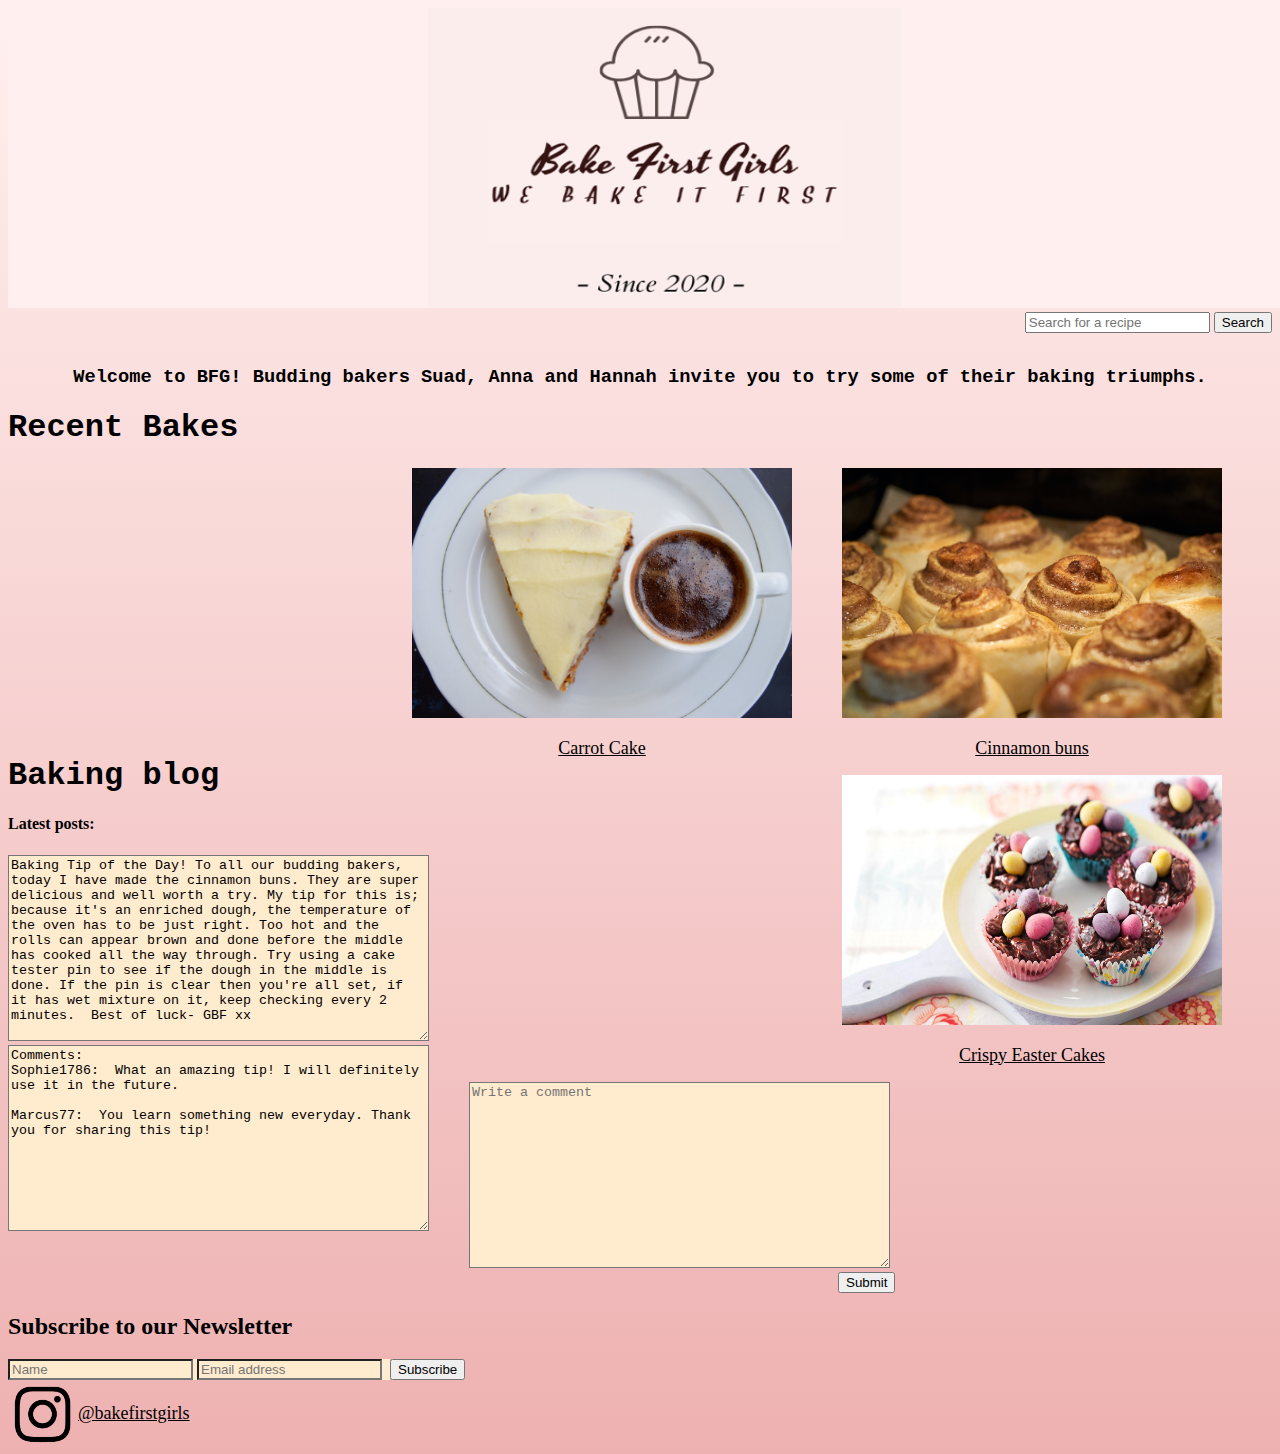
<file: index.html>
<!DOCTYPE html>

<title>Girls Bake First</title>
<link href="styling.css" rel="stylesheet"/>



<head>
    <div class="gbf_logo">
    <img src="logo2.png" id="gbf_logo" height=300 width=1330 >
    </div>

<div class="form">
    <input type="search" placeholder="Search for a recipe"/>
    <input type="submit" value="Search"/>
</div>
</head>


<body>
<div class='welcome'>
    <h3 style="text-align:center";>Welcome to BFG! Budding bakers Suad, Anna and Hannah invite you to try some of their baking triumphs.</h3>
</div>

<h1>Recent Bakes</h1>
<div class = 'responsive'>
    <div class ="gallery">
        <img src = "cinnamon_rolls.jpg" alt="Cinnamon buns" width=380 height=250>
        <br>
        <p style="text-align:center">
        <a href="Cinnamon buns.html">Cinnamon buns</a>
        </p>
    </div>
</div>
<div class = 'responsive'>
    <div class ="gallery">
        <img src = "carrot_cake.jpg" alt="Carrot Cake" width=380 height=250>
        <br>
        <p style="text-align:center">
        <a href="Carrot cake.html">Carrot Cake</a>
        </p>
    </div>
</div>
<div class='responsive'>
    <div class ="gallery">
        <img src = "crispy_easter_cakes.jpg" alt="Crispy Easter Cakes" width=380 height=250>
        <br>
        <p style="text-align:center">
        <a href="Crispy Easter Cakes.html">Crispy Easter Cakes</a> 
        </p>    
    </div>
</div>
<br>
<div class= 'blog'>

    <h1>Baking blog</h1>
    <h4>Latest posts:</h4>
    <div class="container3">
        <textarea rows="12" cols="50" placeholder="Write here" style=background-color:blanchedalmond>Baking Tip of the Day! To all our budding bakers, today I have made the cinnamon buns. They are super delicious and well worth a try. My tip for this is; because it's an enriched dough, the temperature of the oven has to be just right. Too hot and the rolls can appear brown and done before the middle has cooked all the way through. Try using a cake tester pin to see if the dough in the middle is done. If the pin is clear then you're all set, if it has wet mixture on it, keep checking every 2 minutes.  Best of luck- GBF xx </textarea>
    </div>
    <form>
            <div class="container4">
            <textarea rows="12" cols="50" name=“comments” id=“comments” style=background-color:blanchedalmond>Comments:
Sophie1786:  What an amazing tip! I will definitely use it in the future.

Marcus77:  You learn something new everyday. Thank you for sharing this tip!
            </textarea>
            </div>
            <div class="container5">
                <textarea rows="12" cols="50" name=“comments” id=“comments” placeholder="Write a comment" style=background-color:blanchedalmond></textarea>
            </div>
            <div class="submitButton">
            <input type="submit" value="Submit">
             </div>
    </form>
</div>
<h2>Subscribe to our Newsletter</h2>
<div class="container1" style="background-color:blanchedalmond">
  <input type="text" placeholder="Name" style='background-color:blanchedalmond'>
  <input type="text" placeholder="Email address" style='background-color:blanchedalmond'>
  </div>
<div class="container2">
  <input type="submit" value="Subscribe">
</div>
<div class='img1'>
<img src="insta2.png" width=70>
</div>
<div class="link1">
<a href="https://www.instagram.com/bakefirstgirls/">@bakefirstgirls</a>
</div>
</body>
</html>
</file>
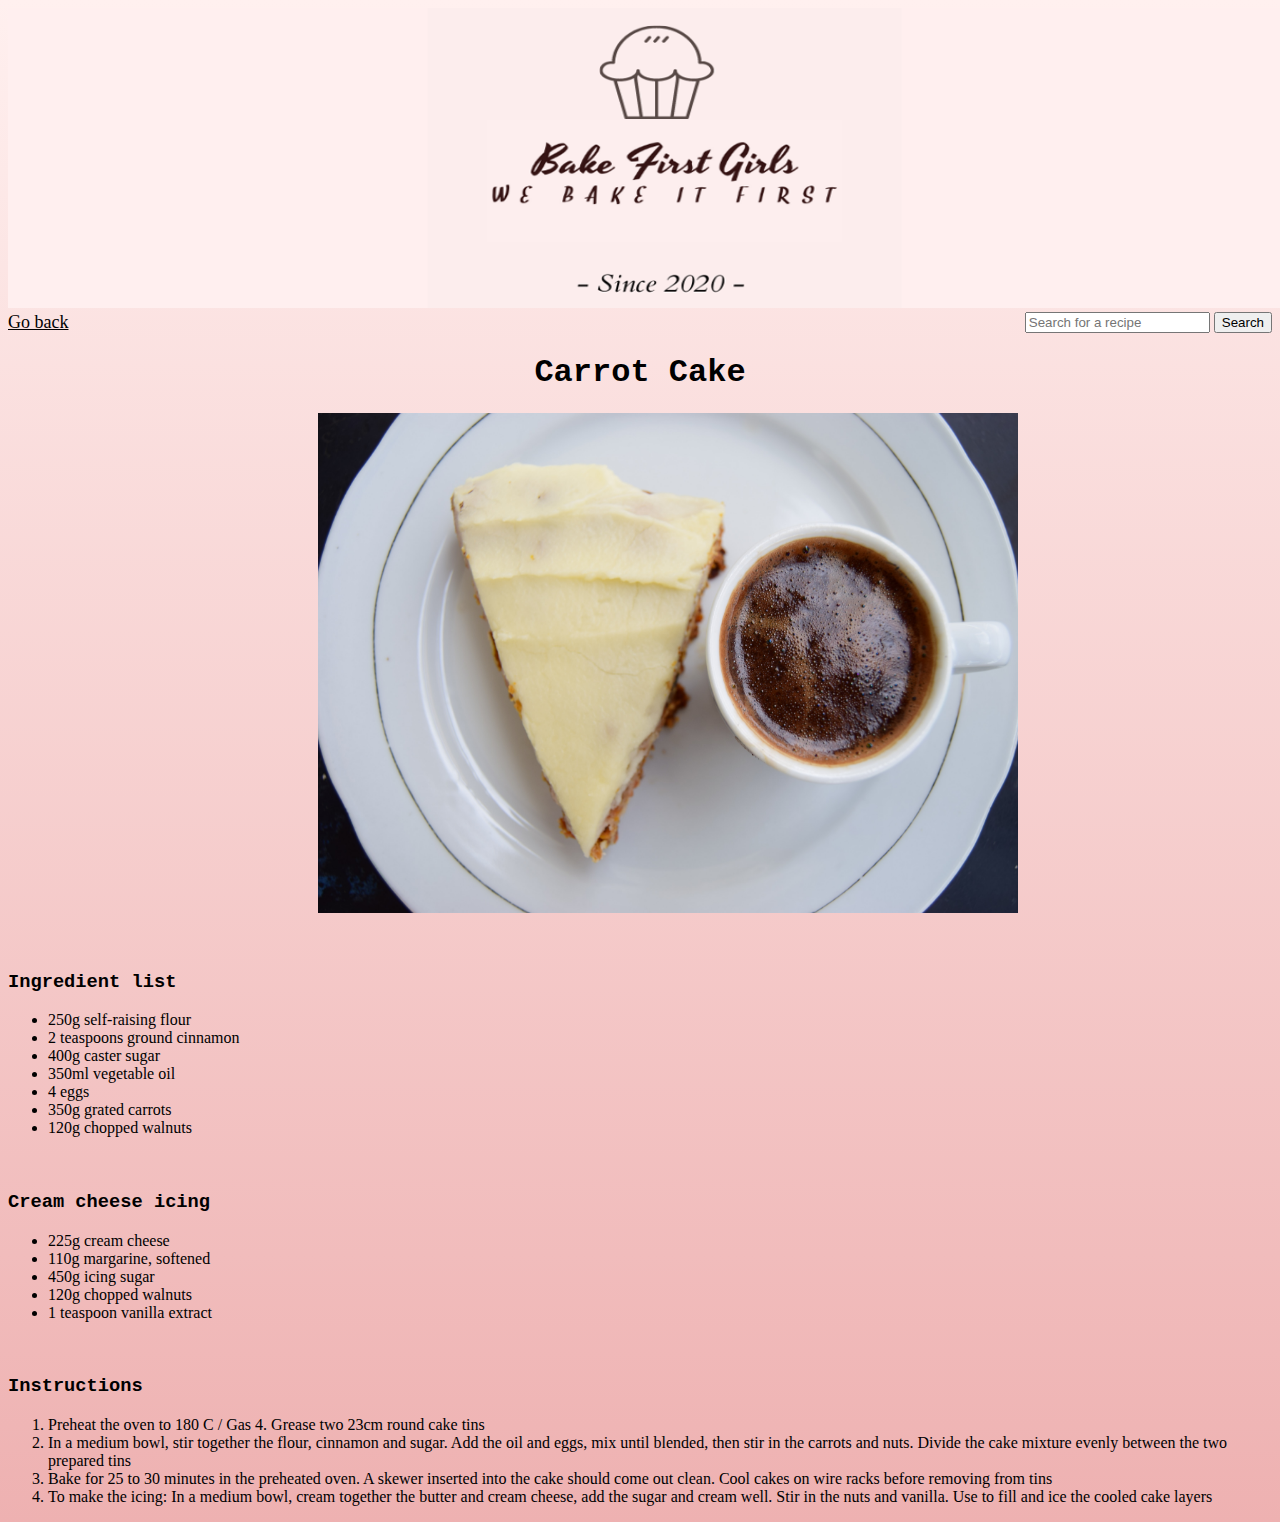
<file: Carrot cake.html>
<!DOCTYPE html>

<link href="styling.css" rel="stylesheet"/>

<html>
<head>
    <style>
        h1 {
            text-align: center;
        }
        .centre {
            display: block;
            margin-left: auto;
            margin-right: auto;
            width: 50%;
        }
    </style>
    <title>Carrot Cake</title>
    <div class="gbf_logo">
        <img src="logo2.png" id="gbf_logo" height=300 width=1330 >
        </div>
        <div class="form">
            <input type="search" placeholder="Search for a recipe"/>
            <input type="submit" value="Search"/>
        </div>
</head>
<body>
    <a href="HTML1.html"> Go back</a>
    <h1>Carrot Cake</h1>
    <div class ="gallery1">
    <img src = "carrot_cake.jpg" alt="Carrot Cake" width=700 height=500>
    </div>
    <h3>Ingredient list</h3>
    <ul>
        <li>250g self-raising flour</li>
        <li>2 teaspoons ground cinnamon
        </li>
        <li>400g caster sugar
        </li>
        <li>350ml vegetable oil
        </li>
        <li>4 eggs
        </li>
        <li>350g grated carrots
        </li>
        <li>120g chopped walnuts
        </li>
    </ul>
    <h3>Cream cheese icing</h3>
    <ul>
        <li>225g cream cheese
        </li>
        <li>110g margarine, softened
        </li>
        <li>450g icing sugar
        </li>
        <li>120g chopped walnuts
        </li>
        <li>1 teaspoon vanilla extract
        </li>
    </ul>
    <h3>Instructions</h3>
    <ol>
        <li>Preheat the oven to 180 C / Gas 4. Grease two 23cm round cake tins</li>
        <li>In a medium bowl, stir together the flour, cinnamon and sugar. Add the oil and eggs, mix until blended, then stir in the carrots and nuts. Divide the cake mixture evenly between the two prepared tins</li>
        <li>Bake for 25 to 30 minutes in the preheated oven. A skewer inserted into the cake should come out clean. Cool cakes on wire racks before removing from tins</li>
        <li>To make the icing: In a medium bowl, cream together the butter and cream cheese, add the sugar and cream well. Stir in the nuts and vanilla. Use to fill and ice the cooled cake layers</li>
    </ol>
</body>
</html>
</file>
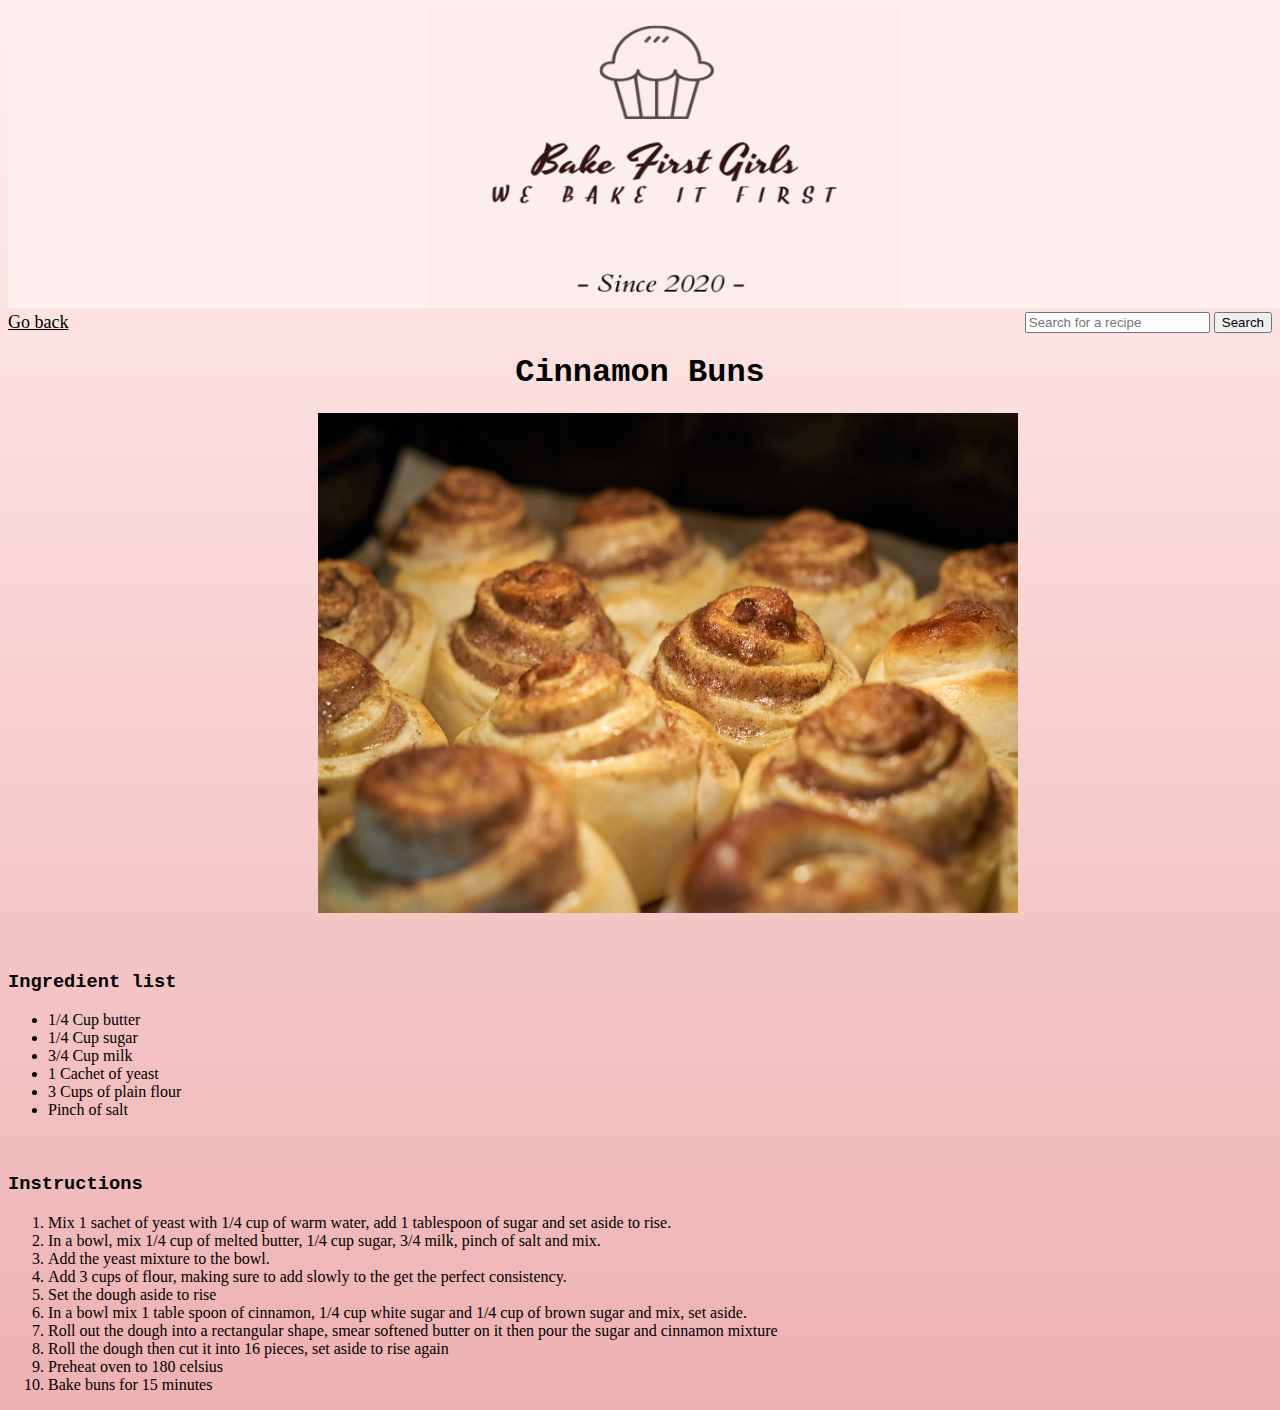
<file: Cinnamon buns.html>
<!DOCTYPE html>
<link href="styling.css" rel="stylesheet"/>
<html>
<head>
    <style>
        h1 {
            text-align: center;
        }
        .centre {
            display: block;
            margin-left: auto;
            margin-right: auto;
            width: 50%;
        }
    </style>
    <title>Cinnamon Buns</title>
    <div class="gbf_logo">
        <img src="logo2.png" id="gbf_logo" height=300 width=1330 >
        </div>
        <div class="form">
            <input type="search" placeholder="Search for a recipe"/>
            <input type="submit" value="Search"/>
        </div>
</head>
<body>
    <a href="HTML1.html"> Go back</a>
    <h1>Cinnamon Buns</h1>
    <div class ="gallery1">
    <img src = "cinnamon_rolls.jpg" alt="Cinnamon buns" width=700 height=500>
</div>
    <h3>Ingredient list</h3>
    <ul>
        <li>1/4 Cup butter</li>
        <li>1/4 Cup sugar</li>
        <li>3/4 Cup milk</li>
        <li>1 Cachet of yeast</li>
        <li>3 Cups of plain flour</li>
        <li>Pinch of salt</li>
    </ul>
    <h3>Instructions</h3>
    <ol>
        <li>Mix 1 sachet of yeast with 1/4 cup of warm water, add 1 tablespoon of sugar and set aside to rise.</li>
        <li>In a bowl, mix 1/4 cup of melted butter, 1/4 cup sugar, 3/4 milk, pinch of salt and mix.</li>
        <li>Add the yeast mixture to the bowl.</li>
        <li>Add 3 cups of flour, making sure to add slowly to the get the perfect consistency.</li>
        <li>Set the dough aside to rise</li>
        <li>In a bowl mix 1 table spoon of cinnamon, 1/4 cup white sugar and 1/4 cup of brown sugar and mix, set aside.</li>
        <li>Roll out the dough into a rectangular shape, smear softened butter on it then pour the sugar and cinnamon mixture </li>
        <li>Roll the dough then cut it into 16 pieces, set aside to rise again</li>
        <li>Preheat oven to 180 celsius</li>
        <li>Bake buns for 15 minutes</li>
    </ol>
</body>
</html>
</file>
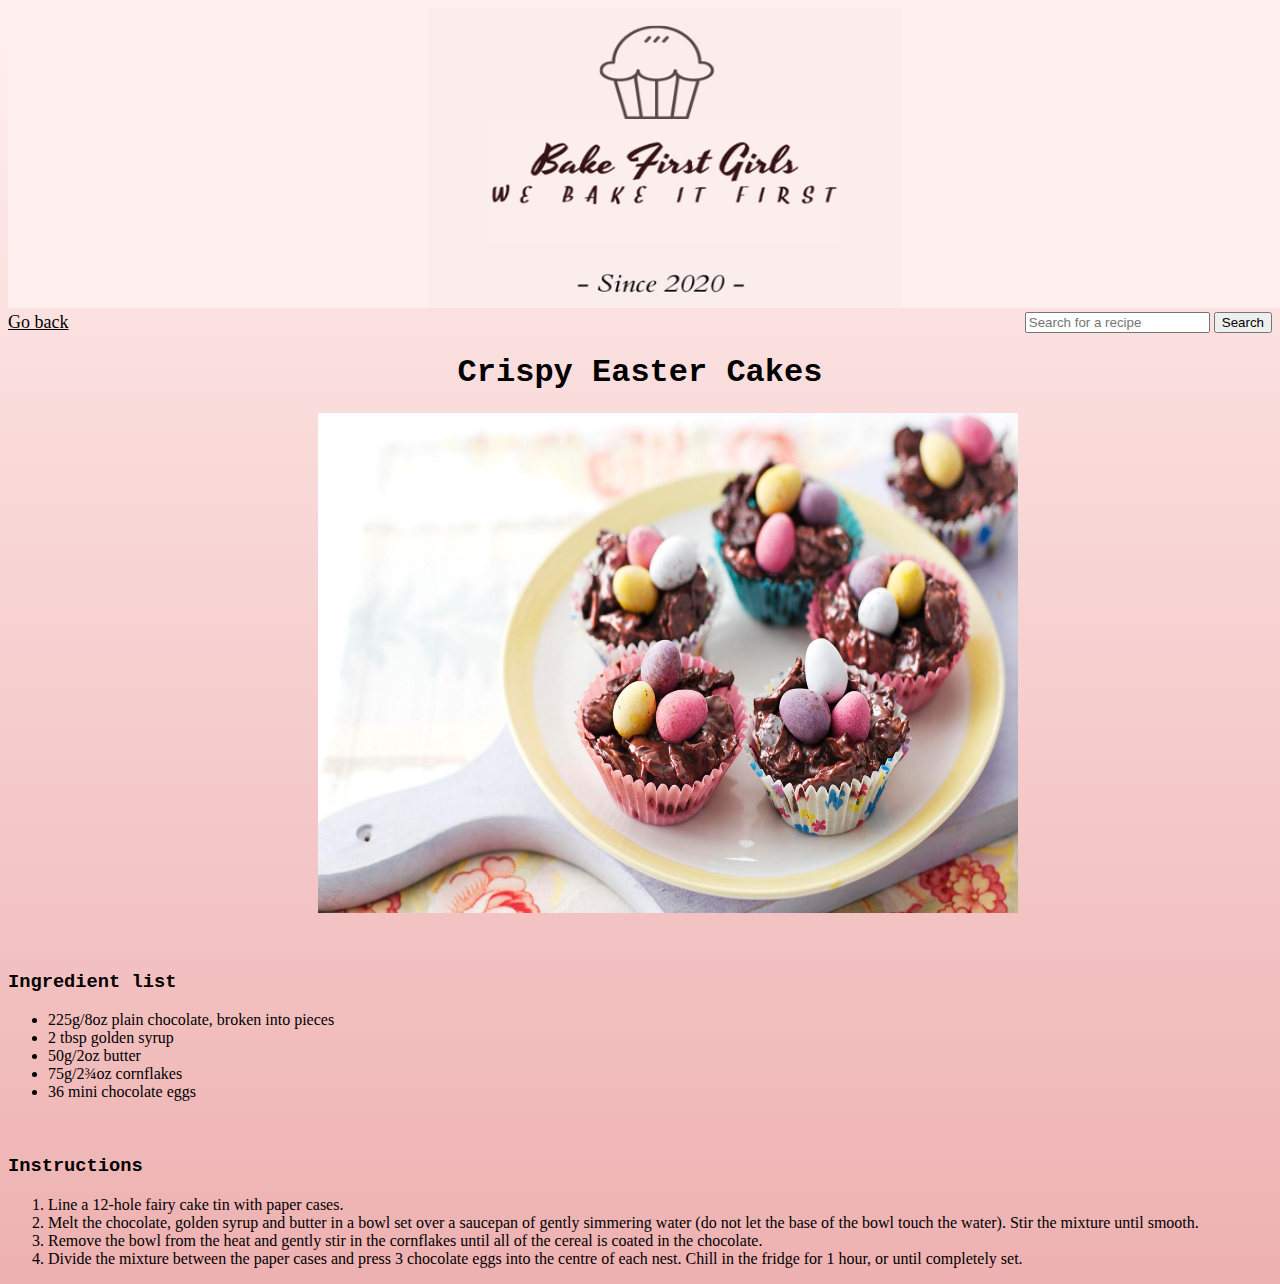
<file: Crispy Easter Cakes.html>
<!DOCTYPE html> 
    <title>Crispy Easter Cakes</title>
    <link href="styling.css" rel="stylesheet"/>

<html>
<head>
    <style>
        h1 {
            text-align: center;
        }
        .centre {
            display: block;
            margin-left: auto;
            margin-right: auto;
            width: 50%;
       
        }
    </style>

        <div class="gbf_logo">
        <img src="logo2.png" id="gbf_logo" height=300 width=1330 >
        </div>
        <div class="form">
            <input type="search" placeholder="Search for a recipe"/>
            <input type="submit" value="Search"/>
        </div>

   

</head>
<body>
    <a href="index.html"> Go back</a>
    <h1>Crispy Easter Cakes</h1>
    
    <div class ="gallery1">
    <img src = "crispy_easter_cakes.jpg" alt="Crispy Easter Cakes" width=700 height=500>
    </div>
    
    <h3>Ingredient list</h3>
    <ul>
        <li>225g/8oz plain chocolate, broken into pieces</li>
        <li>2 tbsp golden syrup</li>
        <li>50g/2oz butter</li>
        <li>75g/2¾oz cornflakes</li>
        <li>36 mini chocolate eggs</li>
    </ul>
    <h3>Instructions</h3>
    <ol>
        <li>Line a 12-hole fairy cake tin with paper cases.</li>
        <li>Melt the chocolate, golden syrup and butter in a bowl set over a saucepan of gently simmering water (do not let the base of the bowl touch the water). Stir the mixture until smooth.</li>
        <li>Remove the bowl from the heat and gently stir in the cornflakes until all of the cereal is coated in the chocolate.</li>
        <li>Divide the mixture between the paper cases and press 3 chocolate eggs into the centre of each nest. Chill in the fridge for 1 hour, or until completely set.</li>
    </ol>
</body>
</html>
</file>
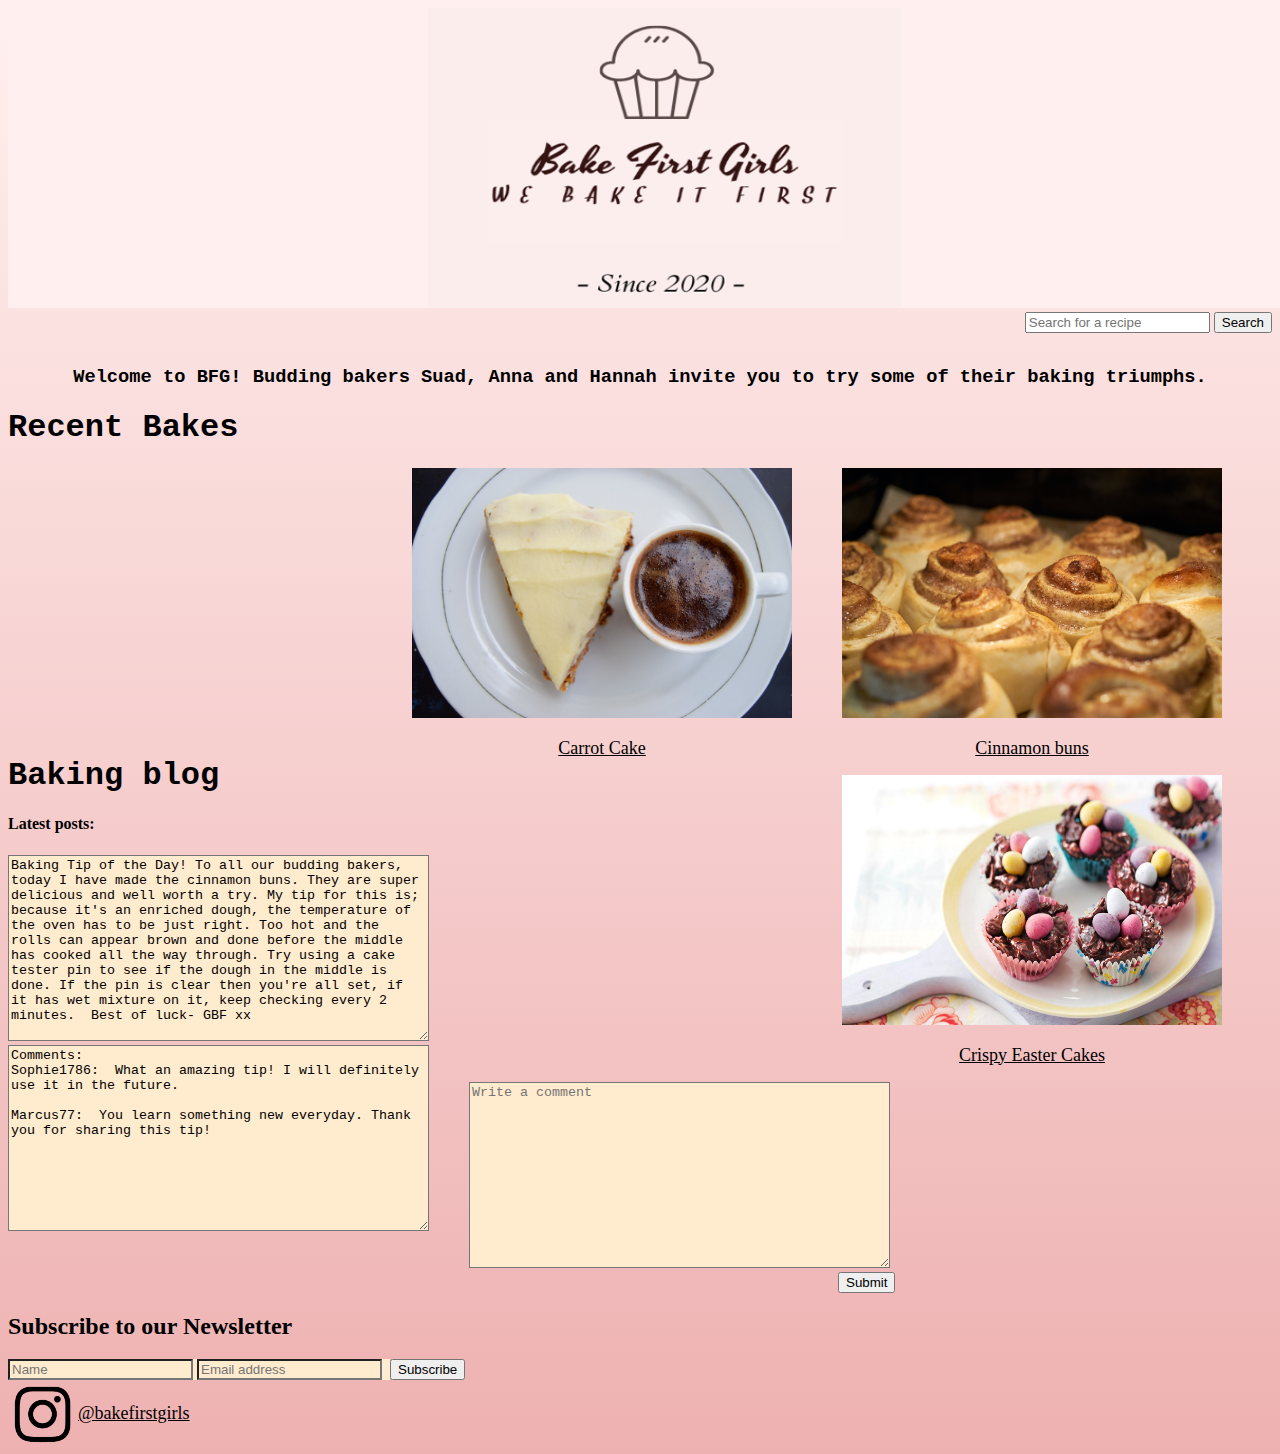
<file: HTML1.html>
<!DOCTYPE html>

<title>Girls Bake First</title>
<link href="styling.css" rel="stylesheet"/>



<head>
    <div class="gbf_logo">
    <img src="logo2.png" id="gbf_logo" height=300 width=1330 >
    </div>

<div class="form">
    <input type="search" placeholder="Search for a recipe"/>
    <input type="submit" value="Search"/>
</div>
</head>


<body>
<div class='welcome'>
    <h3 style="text-align:center";>Welcome to BFG! Budding bakers Suad, Anna and Hannah invite you to try some of their baking triumphs.</h3>
</div>

<h1>Recent Bakes</h1>
<div class = 'responsive'>
    <div class ="gallery">
        <img src = "cinnamon_rolls.jpg" alt="Cinnamon buns" width=380 height=250>
        <br>
        <p style="text-align:center">
        <a href="Cinnamon buns.html">Cinnamon buns</a>
        </p>
    </div>
</div>
<div class = 'responsive'>
    <div class ="gallery">
        <img src = "carrot_cake.jpg" alt="Carrot Cake" width=380 height=250>
        <br>
        <p style="text-align:center">
        <a href="Carrot cake.html">Carrot Cake</a>
        </p>
    </div>
</div>
<div class='responsive'>
    <div class ="gallery">
        <img src = "crispy_easter_cakes.jpg" alt="Crispy Easter Cakes" width=380 height=250>
        <br>
        <p style="text-align:center">
        <a href="Crispy Easter Cakes.html">Crispy Easter Cakes</a> 
        </p>    
    </div>
</div>
<br>
<div class= 'blog'>

    <h1>Baking blog</h1>
    <h4>Latest posts:</h4>
    <div class="container3">
        <textarea rows="12" cols="50" placeholder="Write here" style=background-color:blanchedalmond>Baking Tip of the Day! To all our budding bakers, today I have made the cinnamon buns. They are super delicious and well worth a try. My tip for this is; because it's an enriched dough, the temperature of the oven has to be just right. Too hot and the rolls can appear brown and done before the middle has cooked all the way through. Try using a cake tester pin to see if the dough in the middle is done. If the pin is clear then you're all set, if it has wet mixture on it, keep checking every 2 minutes.  Best of luck- GBF xx </textarea>
    </div>
    <form>
            <div class="container4">
            <textarea rows="12" cols="50" name=“comments” id=“comments” style=background-color:blanchedalmond>Comments:
Sophie1786:  What an amazing tip! I will definitely use it in the future.

Marcus77:  You learn something new everyday. Thank you for sharing this tip!
            </textarea>
            </div>
            <div class="container5">
                <textarea rows="12" cols="50" name=“comments” id=“comments” placeholder="Write a comment" style=background-color:blanchedalmond></textarea>
            </div>
            <div class="submitButton">
            <input type="submit" value="Submit">
             </div>
    </form>
</div>
<h2>Subscribe to our Newsletter</h2>
<div class="container1" style="background-color:blanchedalmond">
  <input type="text" placeholder="Name" style='background-color:blanchedalmond'>
  <input type="text" placeholder="Email address" style='background-color:blanchedalmond'>
  </div>
<div class="container2">
  <input type="submit" value="Subscribe">
</div>
<div class='img1'>
<img src="insta2.png" width=70>
</div>
<div class="link1">
<a href="https://www.instagram.com/bakefirstgirls/">@bakefirstgirls</a>
</div>
</body>
</html>
</file>
<file: styling.css>
.responsive {
    float:right;
    padding-right:50px;
    color:black;
}

a:link{
    color:black;
    font-size: large;
}

a:hover {
    color:rgb(212, 38, 174);
    text-decoration: underline;
 }

.form {
    float:right;
}

h3 {
    font-family: 'Courier New', Courier, monospace;
    padding-top: 35px;
}

h1{
    font-family: 'Courier New', Courier, monospace;  
}

.blog {
    padding-top:250px;
}

body {
    background-image: linear-gradient(rgb(255, 240, 239), rgb(238, 177, 177));
  }
  
.container3{
    float:left;
    padding-right:40px;
    font-family:'Arial';   
}

.container4{
    float:left;
    padding-right:40px
}

.submitButton{
    padding-left:830px;
}

.container1 {
  float:left;
  padding-right:8px;
 }

.img1 {
  float:left
}

.link1 {
  padding-bottom:0px;
  padding-top:23px
}

.gallery1{
    padding-left:310px;
}
</file>
